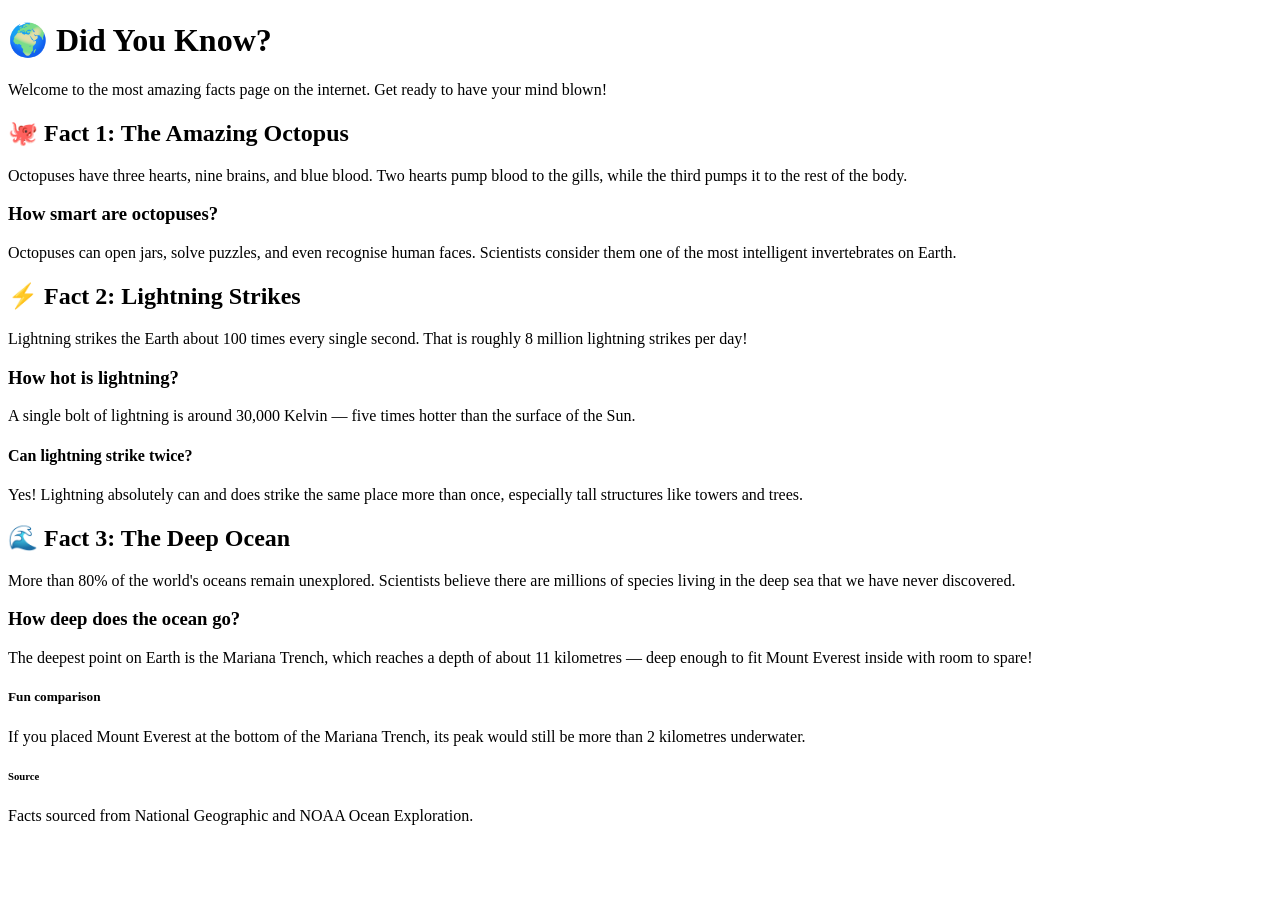
<file: index.html>
<!DOCTYPE html>
<html lang="en">
<head>
    <meta charset="UTF-8">
    <meta name="viewport" content="width=device-width, initial-scale=1.0">
    <title>Did You Know</title>
</head>
<body>
<h1>🌍 Did You Know?</h1>

<p>Welcome to the most amazing facts page on the internet. Get ready to have your mind blown!</p>

<h2>🐙 Fact 1: The Amazing Octopus</h2>

<p>Octopuses have three hearts, nine brains, and blue blood. Two hearts pump blood to the gills, while the third pumps
    it to the rest of the body.</p>

<h3>How smart are octopuses?</h3>

<p>Octopuses can open jars, solve puzzles, and even recognise human faces. Scientists consider them one of the most
    intelligent invertebrates on Earth.</p>

<h2>⚡ Fact 2: Lightning Strikes</h2>

<p>Lightning strikes the Earth about 100 times every single second. That is roughly 8 million lightning strikes per day!
</p>

<h3>How hot is lightning?</h3>

<p>A single bolt of lightning is around 30,000 Kelvin — five times hotter than the surface of the Sun.</p>

<h4>Can lightning strike twice?</h4>

<p>Yes! Lightning absolutely can and does strike the same place more than once, especially tall structures like towers
    and trees.</p>

<h2>🌊 Fact 3: The Deep Ocean</h2>

<p>More than 80% of the world's oceans remain unexplored. Scientists believe there are millions of species living in the
    deep sea that we have never discovered.</p>

<h3>How deep does the ocean go?</h3>

<p>The deepest point on Earth is the Mariana Trench, which reaches a depth of about 11 kilometres — deep enough to fit
    Mount Everest inside with room to spare!</p>

<h5>Fun comparison</h5>

<p>If you placed Mount Everest at the bottom of the Mariana Trench, its peak would still be more than 2 kilometres
    underwater.</p>

<h6>Source</h6>

<p>Facts sourced from National Geographic and NOAA Ocean Exploration.</p>
</body>
</html>
</file>
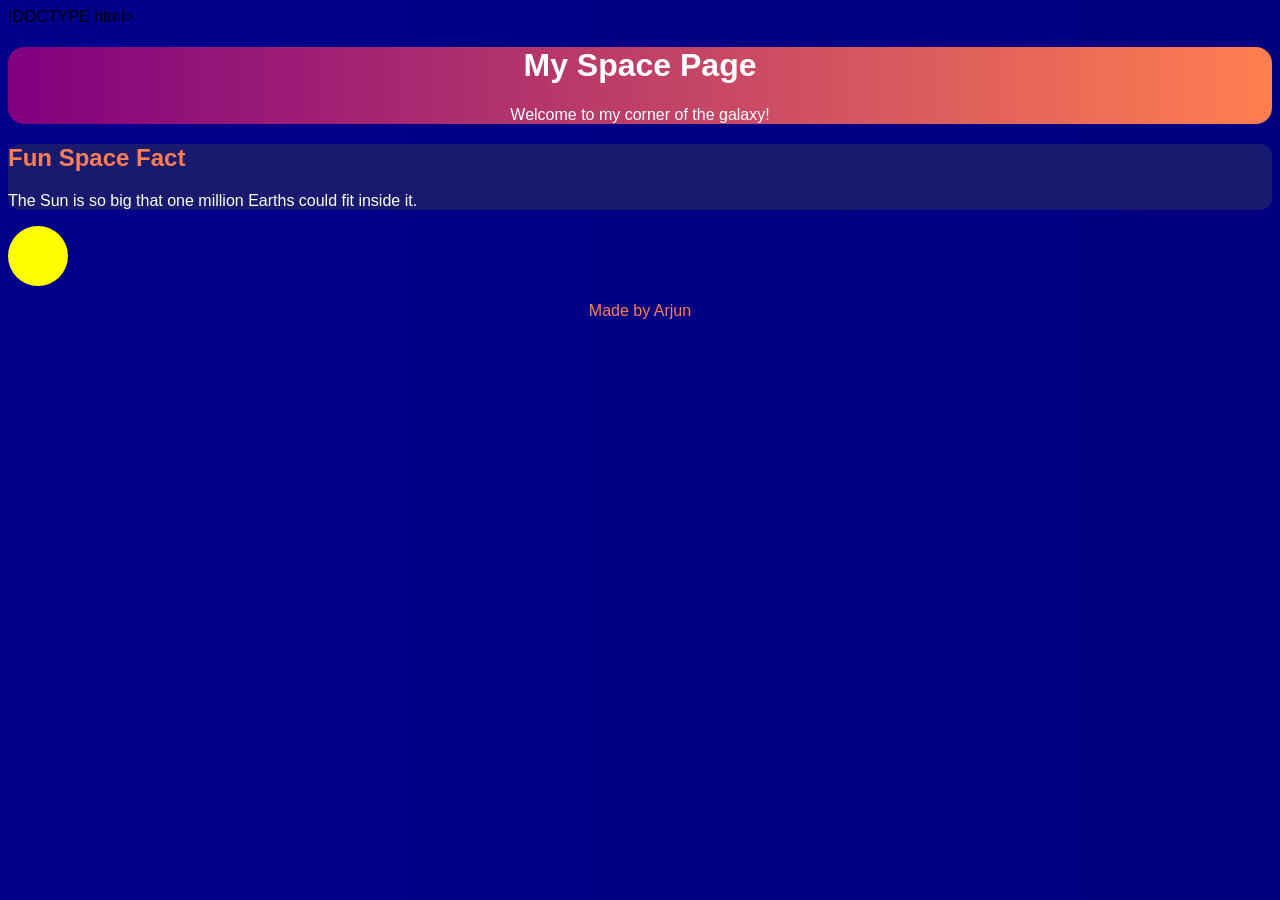
<file: backgroundeffects/index.html>
!DOCTYPE html>
<html>

<head>
    <title>My Space Page</title>
    <link rel="stylesheet" href="style.css">
</head>

<body>

    <div class="page-header">
        <h1>My Space Page</h1>
        <p>Welcome to my corner of the galaxy!</p>
    </div>

    <div class="fact-card">
        <h2>Fun Space Fact</h2>
        <p>The Sun is so big that one million Earths could fit inside it.</p>
    </div>

    <div class="star"></div>

    <p class="footer-text">Made by Arjun</p>

</body>

</html>
</file>
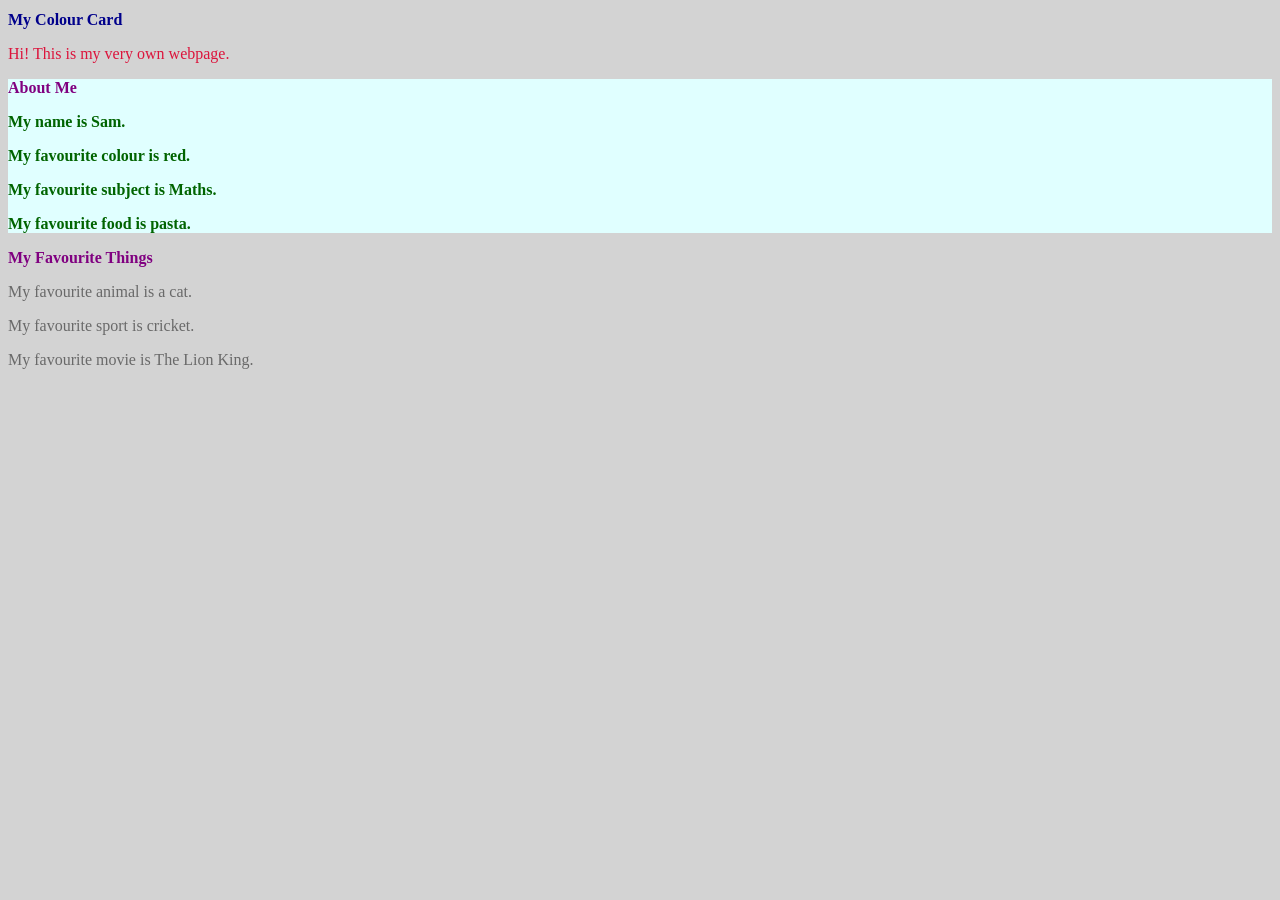
<file: Mycolorcard/index.html>
<!DOCTYPE html>
<html lang="en">

<head>
    <meta charset="UTF-8">
    <meta name="viewport" content="width=device-width, initial-scale=1.0">
    <title>My Colour Card</title>

    <style>
        /* Universal Selector - applies to everything on the page */
        * {
            font-size: 16px;
        }

        /* Element Selectors */
        body {
            background-color: lightgray;
        }

        h1 {
            color: darkblue;
        }

        h2 {
            color: purple;
        }

        p {
            color: dimgray;
        }

        /* Class Selector */
        .my-detail {
            color: darkgreen;
            font-weight: bold;
        }

        /* ID Selector */
        #my-card {
            background-color: lightcyan;
        }
    </style>

</head>

<body>

    <h1>My Colour Card</h1>

    <!-- Inline CSS: Add style="color: ____;" inside this p tag -->
    <p style="color: crimson;">Hi! This is my very own webpage.</p>

    <div id="my-card">

        <h2>About Me</h2>
        <p class="my-detail">My name is Sam.</p>
        <p class="my-detail">My favourite colour is red.</p>
        <p class="my-detail">My favourite subject is Maths.</p>
        <p class="my-detail">My favourite food is pasta.</p>

    </div>

    <h2>My Favourite Things</h2>
    <p>My favourite animal is a cat.</p>
    <p>My favourite sport is cricket.</p>
    <p>My favourite movie is The Lion King.</p>

</body>

</html>
</file>
<file: backgroundeffects/style.css>
body {
    background-color: darkblue;
    background-image: linear-gradient(to right, darkblue, navy);
    background-repeat: no-repeat;
    background-position: top center;
    font-family: Arial, sans-serif;
}

.page-header {
    background-image: linear-gradient(to right, purple, coral);
    border-radius: 16px;
    text-align: center;
    color: white;
}

.fact-card {
    background-color: midnightblue;
    border-radius: 12px;
    color: white;
}

.fact-card h2 {
    color: coral;
}

.star {
    width: 60px;
    height: 60px;
    background-color: yellow;
    border-radius: 50%;
    animation: twinkle 2s infinite alternate;
}

@keyframes twinkle {
    from {
        background-color: yellow;
    }

    to {
        background-color: orange;
    }
}

.footer-text {
    text-align: center;
    color: coral;
}
</file>
